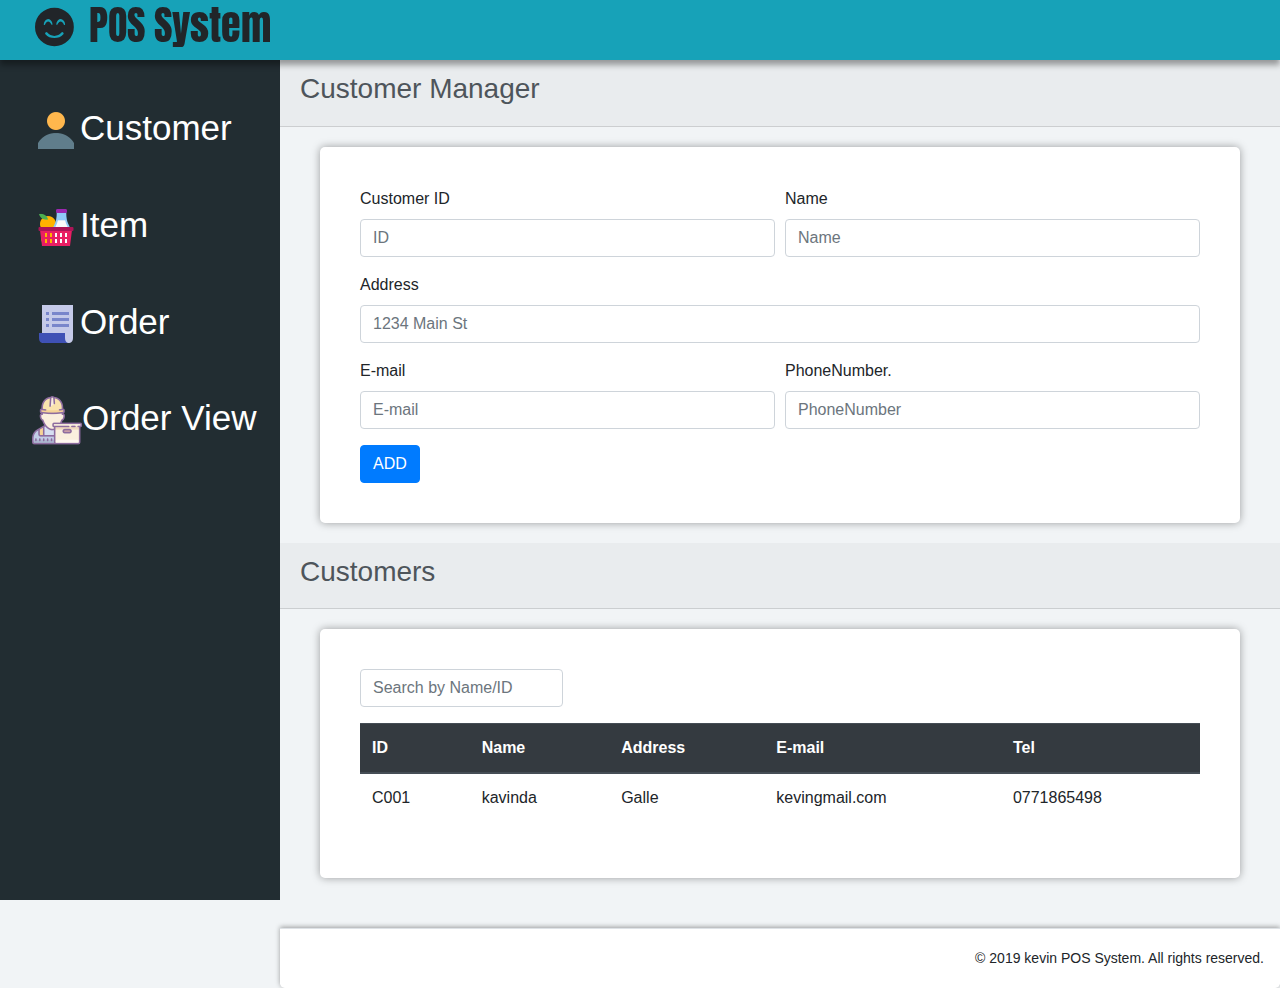
<file: customers.html>
<!DOCTYPE html>
<html lang="en">
<head>
    <meta charset="UTF-8">
    <title>customer</title>
    <link rel="stylesheet" href="css/bootstrap.min.css">
    <link rel="stylesheet" href="fontawesome-free-5.8.2-web/css/all.css">
    <link rel="stylesheet" href="css/style.css">
    <link rel="stylesheet" href="css/myStyke.css">
    <script src="js/jquery-3.4.1.min.js"></script>
    <link rel="stylesheet" href="https://use.fontawesome.com/releases/v5.8.2/css/all.css"
          integrity="sha384-oS3vJWv+0UjzBfQzYUhtDYW+Pj2yciDJxpsK1OYPAYjqT085Qq/1cq5FLXAZQ7Ay" crossorigin="anonymous">
    <style>
        @import url('https://fonts.googleapis.com/css?family=Anton&display=swap');
    </style>
</head>
<body>
<!-----------------nav_st------------------------------->
<nav class="navbar m_navbar fixed-top">
    <div id="logo">
        <div class="col-md-4" style="font-size: 40px;font-family: 'Anton', sans-serif;"><i class="fas fa-smile-beam"style="padding:15px"></i>POS System</div>

    </div>
    <div id="acc"></div>
</nav>
<div id="side_nav">

    <ul class="nav flex-column">
        <li class="nav-item" id="nav1">
            <a class="nav-link active" href="customers.html"><img src="image/Customer_48px.png" height="48" width="48"/>Customer</a>
        </li>
        <li class="nav-item" style="font-size: 35px">
            <a class="nav-link" href="items.html"><img src="image/Ingredients_48px.png" height="48" width="48"/>Item</a>
        </li>
        <li class="nav-item" style="font-size: 35px">
            <a class="nav-link" href="orders.html"><img src="image/Purchase Order_48px.png" height="48" width="48"/>Order</a>
        </li>
        <li class="nav-item" style="font-size: 35px">
            <a class="nav-link" href="reports.html"><img src="image/Supplier_50px.png" height="50" width="50"/>Order View</a>
        </li>
    </ul>

</div>
<!--------------------Body------------------------------>
<div class="m_content">
        <div class="card-header">
            <h3>Customer Manager</h3>
        </div>
        <div class="m_card">
            <form>
                <div class="form-row">
                    <div class="form-group col-md-6">
                        <label>Customer ID</label>
                        <input id="custID" type="text" class="form-control" placeholder="ID">
                    </div>
                    <div class="form-group col-md-6">
                        <label>Name</label>
                        <input id="name" type="text" class="form-control" placeholder="Name">
                    </div>
                </div>
                <div class="form-group">
                    <label>Address</label>
                    <input type="text" class="form-control" id="inputAddress" placeholder="1234 Main St">
                </div>
                <div class="form-row">
                    <div class="form-group col-md-6">
                        <label>E-mail</label>
                        <input id="email" type="email" class="form-control" placeholder="E-mail">
                    </div>
                    <div class="form-group col-md-6">
                        <label>PhoneNumber.</label>
                        <input id="tel" type="text" class="form-control" placeholder="PhoneNumber">
                    </div>
                </div>

                <button id="add" type="button" onclick="addRow()" class="btn btn-primary">ADD</button>
                <button id="update" onclick="updateRow()" type="button" class="btn btn-success">UPDATE</button>
                <button id="cancel" type="button" class="btn btn-secondary">CANCEL</button>
                <button id="delete" onclick="deleteRow(row)" type="button" class="btn btn-danger">DELETE</button>
            </form>
        </div>

        <div class="card-header">
            <h3>Customers</h3>
        </div>
        <div class="m_card">
            <form action="">
                <div class="form-row">
                    <div class="form-group col-3 float-left">
                        <input type="search" class="form-control" name="" id="" placeholder="Search by Name/ID">
                    </div>
                </div>
            </form>
            <table id="tbl" class="table table-hover">
                <thead class="thead-dark">
                <tr>
                    <th scope="col">ID</th>
                    <th scope="col">Name</th>
                    <th scope="col">Address</th>
                    <th scope="col">E-mail</th>
                    <th scope="col">Tel</th>
                </tr>
                </thead>
                <tbody>
                <tr onclick="displayRow(this)">
                    <td>C001</td>
                    <td>kavinda</td>
                    <td>Galle</td>
                    <td>kevingmail.com</td>
                    <td>0771865498</td>
                </tr>
                </tbody>
            </table>
        </div>

    <!-------------------------Footer------------------------->
    <footer class="modal-footer">
        <span>© 2019 kevin POS System. All rights reserved.</span>
    </footer>
</div>

<!-----------------------scripts------------------------>
<script src="js/bootstrap.min.js"></script>
<script src="js/myScripts.js"></script>
<script>
    $("#update").hide();
    $("#cancel").hide();
    $("#delete").hide();
</script>
</body>
</html>
</file>
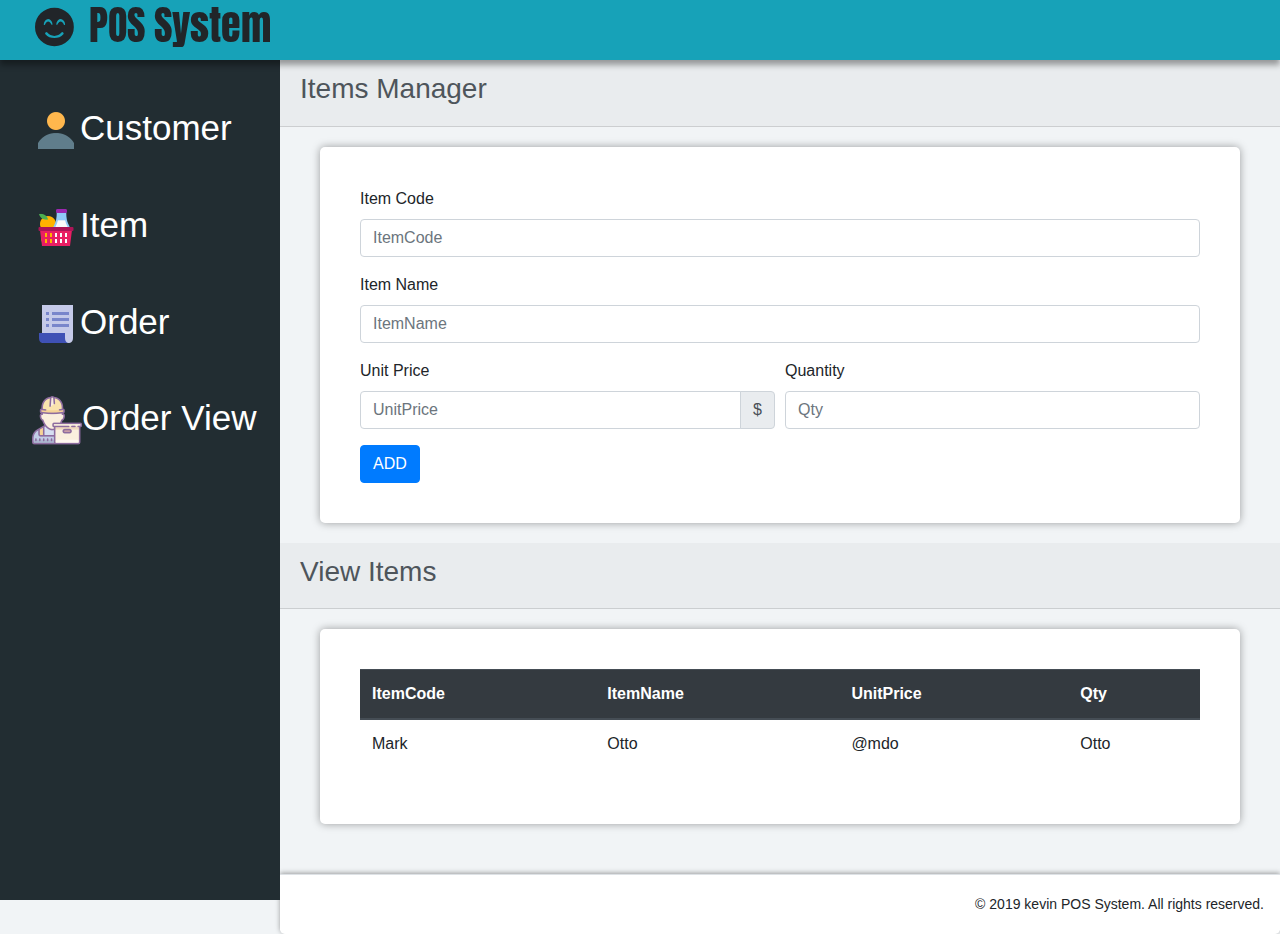
<file: items.html>
<!DOCTYPE html>
<html lang="en">
<head>
    <meta charset="UTF-8">
    <title>Items</title>
    <link rel="stylesheet" href="css/bootstrap.min.css">
    <link rel="stylesheet" href="fontawesome-free-5.8.2-web/css/all.css">
    <link rel="stylesheet" href="css/style.css">
    <link rel="stylesheet"href="css/myStyke.css">
    <script src="js/jquery-3.4.1.min.js"></script>
    <style>
        @import url('https://fonts.googleapis.com/css?family=Anton&display=swap');
    </style>
</head>
<body>
<!-----------------nav_st------------------------------->
<nav class="navbar m_navbar fixed-top">
    <div id="logo">
        <div class="col-md-4" style="font-size: 40px;font-family: 'Anton', sans-serif;"><i class="fas fa-smile-beam"style="padding:15px"></i>POS System</div>
    </div>
    <div id="acc"></div>
</nav>
<div id="side_nav">

    <ul class="nav flex-column">
        <li class="nav-item" id="nav1">
            <a class="nav-link active" href="customers.html"><img src="image/Customer_48px.png" height="48" width="48"/>Customer</a>
        </li>
        <li class="nav-item" style="font-size: 35px">
            <a class="nav-link" href="items.html"><img src="image/Ingredients_48px.png" height="48" width="48"/>Item</a>
        </li>
        <li class="nav-item" style="font-size: 35px">
            <a class="nav-link" href="orders.html"><img src="image/Purchase Order_48px.png" height="48" width="48"/>Order</a>
        </li>
        <li class="nav-item" style="font-size: 35px">
            <a class="nav-link" href="reports.html"><img src="image/Supplier_50px.png" height="50" width="50"/>Order View</a>
        </li>
    </ul>

</div>
<!--------------------Body------------------------------>
<div class="m_content">
    <div class="card-header">
        <h3>Items Manager</h3>
    </div>
    <div class="m_card">
        <form>

            <div class="form-group">
                <label>Item Code</label>
                <input type="text" class="form-control" placeholder="ItemCode">
            </div>
            <div class="form-group">
                <label>Item Name</label>
                <input type="text" class="form-control" placeholder="ItemName">
            </div>
            <div class="form-row">
                <div class="form-group col-md-6">
                    <label>Unit Price</label>
                    <div class="input-group">
                        <input type="text" class="form-control" placeholder="UnitPrice"
                               aria-label="Dollar amount (with dot and two decimal places)">
                        <div class="input-group-append">
                            <span class="input-group-text">$</span>
                        </div>
                    </div>
                </div>
                <div class="form-group col-md-6">
                    <label>Quantity</label>
                    <input type="text" name="qty" class="form-control" placeholder="Qty">
                </div>
            </div>


            <button id="add" type="button" onclick="addRow()" class="btn btn-primary">ADD</button>
            <button id="update" onclick="updateRow()" type="button" class="btn btn-success">UPDATE</button>
            <button id="cancel" type="button" class="btn btn-secondary">CANCEL</button>
            <button id="delete" onclick="deleteRow(row)" type="button" class="btn btn-danger">DELETE</button>
        </form>
    </div>

    <div class="card-header">
        <h3>View Items</h3>
    </div>
    <div class="m_card">
        <form action="">
            <div class="form-row">
            </div>
        </form>
        <table class="table table-hover">
            <thead class="thead-dark">
            <tr>
                <th scope="col">ItemCode</th>
                <th scope="col">ItemName</th>
                <th scope="col">UnitPrice</th>
                <th scope="col">Qty</th>
            </tr>
            </thead>
            <tbody>
            <tr>
                <td>Mark</td>
                <td>Otto</td>
                <td>@mdo</td>
                <td>Otto</td>
            </tr>
            </tbody>
        </table>
    </div>

    <!-------------------------Footer------------------------->
    <footer class="modal-footer">
        <span>© 2019 kevin POS System. All rights reserved.</span>
    </footer>
</div>

<!-----------------------scripts------------------------>
<script src="js/bootstrap.min.js"></script>
<script src="js/myScripts.js"></script>
<script>
    $("#update").hide();
    $("#cancel").hide();
    $("#delete").hide();
</script>
</body>
</html>
</file>
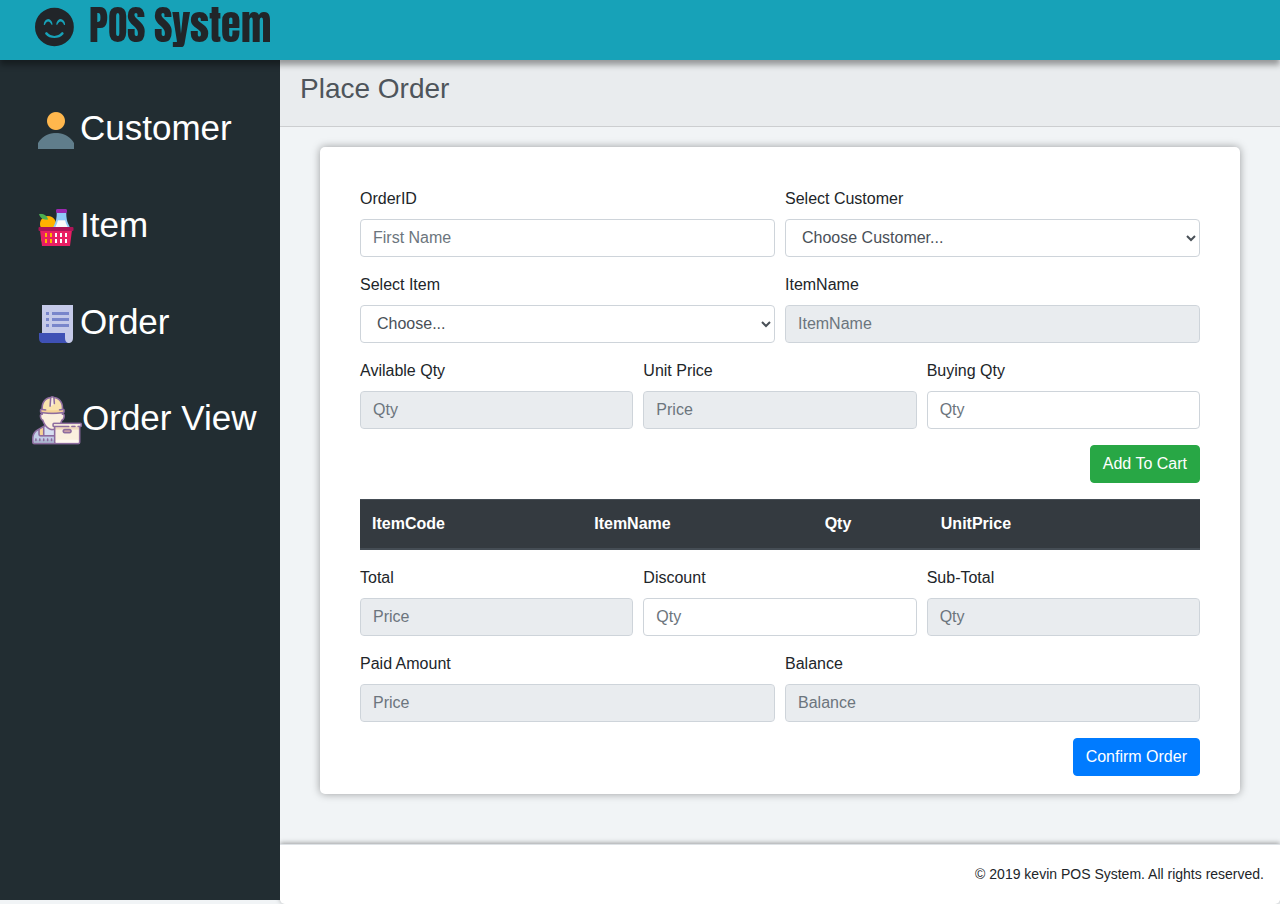
<file: orders.html>
<!DOCTYPE html>
<html lang="en">
<head>
    <meta charset="UTF-8">
    <title>Orders</title>
    <link rel="stylesheet" href="css/bootstrap.min.css">
    <link rel="stylesheet" href="fontawesome-free-5.8.2-web/css/all.css">
    <link rel="stylesheet" href="css/style.css">
    <link rel="stylesheet" href="css/myStyke.css">
    <script src="js/jquery-3.4.1.min.js"></script>
    <style>
        @import url('https://fonts.googleapis.com/css?family=Anton&display=swap');
    </style>
</head>
<body>
<!-----------------nav_st------------------------------->
<nav class="navbar m_navbar fixed-top">
    <div id="logo">
        <div class="col-md-4" style="font-size: 40px;font-family: 'Anton', sans-serif;"><i class="fas fa-smile-beam"style="padding:15px"></i>POS System</div>
    </div>
    <div id="acc"></div>
</nav>
<div id="side_nav">

    <ul class="nav flex-column">
        <li class="nav-item" id="nav1">
            <a class="nav-link active" href="customers.html"><img src="image/Customer_48px.png" height="48" width="48"/>Customer</a>
        </li>
        <li class="nav-item" style="font-size: 35px">
            <a class="nav-link" href="items.html"><img src="image/Ingredients_48px.png" height="48" width="48"/>Item</a>
        </li>
        <li class="nav-item" style="font-size: 35px">
            <a class="nav-link" href="orders.html"><img src="image/Purchase Order_48px.png" height="48" width="48"/>Order</a>
        </li>
        <li class="nav-item" style="font-size: 35px">
            <a class="nav-link" href="reports.html"><img src="image/Supplier_50px.png" height="50" width="50"/>Order View</a>
        </li>
    </ul>


</div>
<!--------------------Body------------------------------>
<div class="m_content">
        <div class="card-header">
            <h3>Place Order</h3>
        </div>
        <div class="m_card">
            <form id="order_form">
                <div class="form-row">
                    <div class="form-group col-md-6">
                        <label>OrderID</label>
                        <input type="text" class="form-control" placeholder="First Name">
                    </div>
                    <div class="form-group col-md-6">
                        <label>Select Customer</label>
                        <select id="cid"  class="form-control">
                            <option selected>Choose Customer...</option>
                        </select>
                    </div>
                </div>
                <div class="form-row">
                        <div class="form-group col-md-6">
                            <label>Select Item</label>
                            <select id="item"  class="form-control">
                                <option selected>Choose...</option>
                            </select>
                        </div>
                    <div class="form-group col-md-6">
                        <label>ItemName</label>
                        <input id="itemName" type="text" class="form-control" disabled placeholder="ItemName">
                    </div>
                </div>
                <div class="form-row">
                    <div class="form-group col">
                        <label>Avilable Qty</label>
                        <input id="avi_qty" type="text" disabled class="form-control" placeholder="Qty">
                    </div>
                    <div class="form-group col">
                        <label>Unit Price</label>
                        <input id="price" type="text" class="form-control" placeholder="Price" disabled>
                    </div>
                    <div class="form-group col">
                        <label>Buying Qty</label>
                        <input id="qty" type="text" class="form-control" placeholder="Qty">
                    </div>
                    <div class="form-group col-12">
                    <button id="addToCart" class="btn btn-success float-right" type="button">Add To Cart</button>
                    </div>
                </div>
                <table class="table table-hover">
                    <thead class="thead-dark">
                    <tr>
                        <th scope="col">ItemCode</th>
                        <th scope="col">ItemName</th>
                        <th scope="col">Qty</th>
                        <th scope="col">UnitPrice</th>
                        <th></th>
                    </tr>
                    </thead>
                    <tbody>
                    </tbody>
                </table>
                <div class="form-row">
                    <div class="form-group col">
                        <label>Total</label>
                        <input id="total" type="text" class="form-control" placeholder="Price" disabled>
                    </div>
                    <div class="form-group col">
                        <label>Discount</label>
                        <input id="discount" type="text" class="form-control" placeholder="Qty">
                    </div>
                    <div class="form-group col">
                        <label>Sub-Total</label>
                        <input id="sub-total" type="text" class="form-control" placeholder="Qty" disabled>
                    </div>
                </div>
                <div class="form-row">
                    <div class="form-group col">
                        <label>Paid Amount</label>
                        <input id="paid-amount" disabled type="text" class="form-control" placeholder="Price">
                    </div>
                    <div class="form-group col">
                        <label>Balance</label>
                        <input id="balance" type="text" class="form-control" placeholder="Balance" disabled>
                    </div>
                </div>

                <div class="form-group">
                <button type="button" id="confrm" class="btn btn-primary float-right">Confirm Order</button>
                </div>
            </form>
        </div>


    <!-------------------------Footer------------------------->
    <footer class="modal-footer">
        <span>© 2019 kevin POS System. All rights reserved.</span>
    </footer>
</div>

<!-----------------------scripts------------------------>
<script src="js/bootstrap.min.js"></script>
<script src="js/dataJS.js"></script>

</body>
</html>
</file>
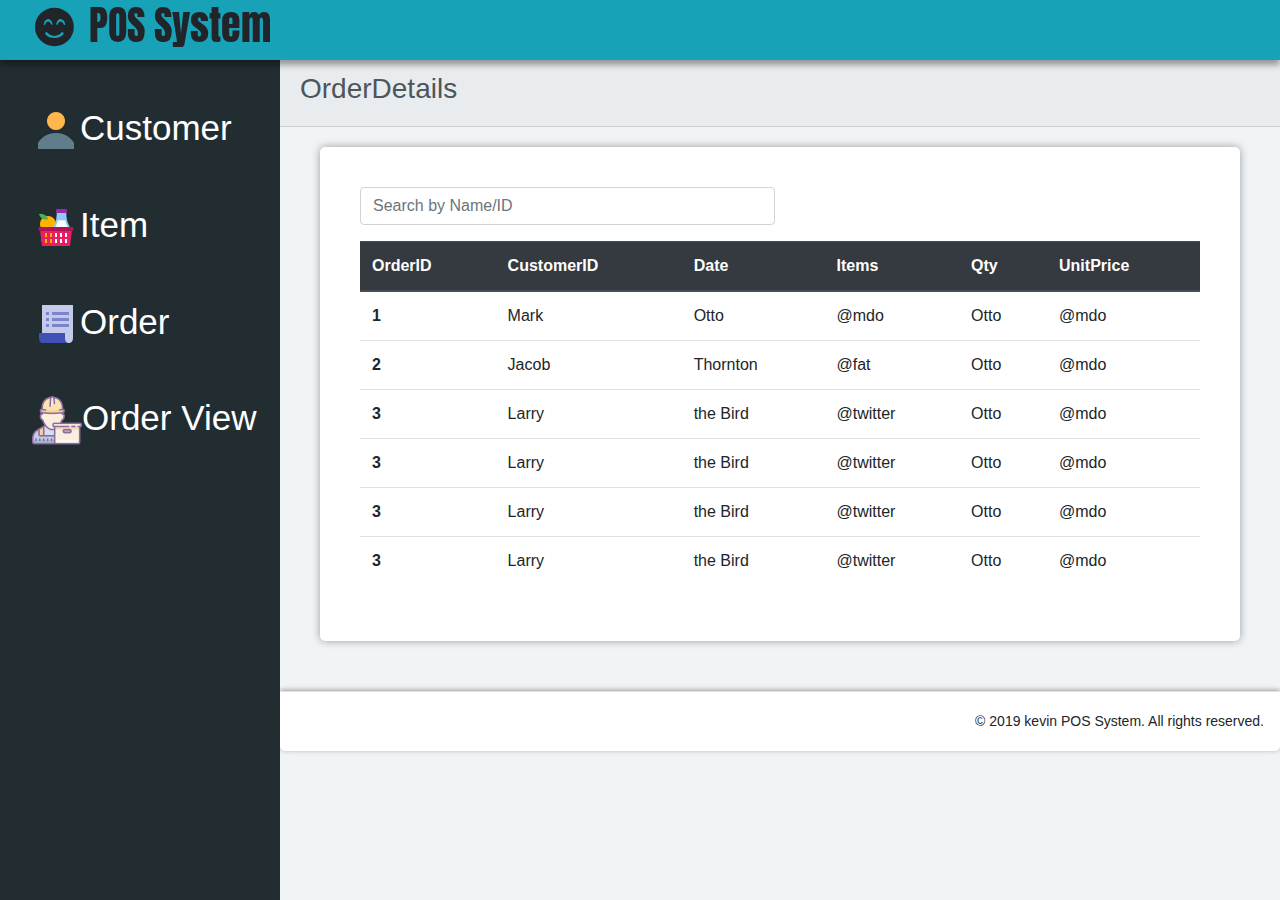
<file: reports.html>
<!DOCTYPE html>
<html lang="en">
<head>
    <meta charset="UTF-8">
    <title>Reports</title>
    <link rel="stylesheet" href="css/bootstrap.min.css">
    <link rel="stylesheet" href="fontawesome-free-5.8.2-web/css/all.css">
    <link rel="stylesheet" href="css/style.css">
    <link rel="stylesheet" href="css/myStyke.css">
    <style>
        @import url('https://fonts.googleapis.com/css?family=Anton&display=swap');
    </style>
</head>
<body>
<!-----------------nav_st------------------------------->
<nav class="navbar m_navbar fixed-top">
    <div id="logo">
        <div class="col-md-4" style="font-size: 40px;font-family: 'Anton', sans-serif;"><i class="fas fa-smile-beam"style="padding:15px"></i>POS System</div>
    </div>
    <div id="acc"></div>
</nav>
<div id="side_nav">

    <ul class="nav flex-column">
        <li class="nav-item" id="nav1">
            <a class="nav-link active" href="customers.html"><img src="image/Customer_48px.png" height="48" width="48"/>Customer</a>
        </li>
        <li class="nav-item" style="font-size: 35px">
            <a class="nav-link" href="items.html"><img src="image/Ingredients_48px.png" height="48" width="48"/>Item</a>
        </li>
        <li class="nav-item" style="font-size: 35px">
            <a class="nav-link" href="orders.html"><img src="image/Purchase Order_48px.png" height="48" width="48"/>Order</a>
        </li>
        <li class="nav-item" style="font-size: 35px">
            <a class="nav-link" href="reports.html"><img src="image/Supplier_50px.png" height="50" width="50"/>Order View</a>
        </li>
    </ul>


</div>
<!--------------------Body------------------------------>
<div class="m_content">
        <div class="card-header">
            <h3>OrderDetails</h3>
        </div>
        <div class="m_card">
            <form action="">
                <div class="form-row">
                    <div class="form-group col-6 float-left">
                        <input type="search" class="form-control" name="" id="" placeholder="Search by Name/ID">
                    </div>
                </div>
            </form>
            <table class="table table-hover">
                <thead class="thead-dark">
                <tr>
                    <th scope="col">OrderID</th>
                    <th scope="col">CustomerID</th>
                    <th scope="col">Date</th>
                    <th scope="col">Items</th>
                    <th scope="col">Qty</th>
                    <th scope="col">UnitPrice</th>
                </tr>
                </thead>
                <tbody>
                <tr>
                    <th scope="row">1</th>
                    <td>Mark</td>
                    <td>Otto</td>
                    <td>@mdo</td>
                    <td>Otto</td>
                    <td>@mdo</td>
                </tr>
                <tr>
                    <th scope="row">2</th>
                    <td>Jacob</td>
                    <td>Thornton</td>
                    <td>@fat</td>
                    <td>Otto</td>
                    <td>@mdo</td>
                </tr>
                <tr>
                    <th scope="row">3</th>
                    <td>Larry</td>
                    <td>the Bird</td>
                    <td>@twitter</td>
                    <td>Otto</td>
                    <td>@mdo</td>
                </tr>
                <tr>
                    <th scope="row">3</th>
                    <td>Larry</td>
                    <td>the Bird</td>
                    <td>@twitter</td>
                    <td>Otto</td>
                    <td>@mdo</td>
                </tr>
                <tr>
                    <th scope="row">3</th>
                    <td>Larry</td>
                    <td>the Bird</td>
                    <td>@twitter</td>
                    <td>Otto</td>
                    <td>@mdo</td>
                </tr>
                <tr>
                    <th scope="row">3</th>
                    <td>Larry</td>
                    <td>the Bird</td>
                    <td>@twitter</td>
                    <td>Otto</td>
                    <td>@mdo</td>
                </tr>
                </tbody>
            </table>
        </div>

    <!-------------------------Footer------------------------->
    <footer class="modal-footer">
        <span>© 2019 kevin POS System. All rights reserved.</span>
    </footer>
</div>

<!-----------------------scripts------------------------>
<script src="js/bootstrap.min.js"></script>
<script src=""></script>
</body>
</html>
</file>
<file: css/style.css>
body{
    background-color: #F1F4F6;
}
#logo{
    width: 1000px;
    height: 60px;
    position: absolute;
    bottom: 8px;
    left: 5px;
}
.navbar{
    background: #17a2b8;  /* fallback for old browsers */
    /*background: -webkit-linear-gradient(to right, #20c997, #218838, #138496, #ffc107);  !* Chrome 10-25, Safari 5.1-6 *!*/
    /*background: linear-gradient(to right, #667db6, #0082c8, #0082c8, #667db6); !* W3C, IE 10+/ Edge, Firefox 16+, Chrome 26+, Opera 12+, Safari 7+ *!*/
    box-shadow: 0px 5px 6px 0px rgba(0,0,0,0.36);
    position: fixed;
    width: 100%;
    height: 60px;
}
#side_nav{
    position: fixed;
    width: 280px;
    padding: 20px 8px;
    margin-top: 60px;
    top: 0;
    bottom: 0;
    left: 0;
    background-color: #222D32;
    z-index: 999;
}
#side_nav ul{
    list-style: none;
    padding: 0 12px;
    width: 100%;
}
#side_nav ul li{
    padding: 0;
    margin: 0;

}
#side_nav ul li a{
    display: block;
    color: white;
    padding: 10px 12px;
    width: 100%;
    margin: .75rem 0;
    border-radius: 5px;
    transition: all 0.5s;
}
#side_nav ul li a i{
    margin-right: 10px;
}
.m_active{
    background-color: #0082C8;
}
.m_content{
    margin-top: 60px;
    margin-left: 280px;
}
.m_card{
    background-color: white;
    padding: 40px;
    margin: 20px 40px;
    border-radius: 5px;
    box-shadow: 0px 0px 8px 0px rgba(0,0,0,0.36);
}
.m_content h3{
    color: #4e555b;
}
footer{
    width: 100%;
    height: 60px;
    position: relative;
    background-color: #ffffff;
    box-shadow: 0px -1px 5px 0px rgba(0,0,0,0.36);
    margin-top: 50px;
    font-size: 14px;
}
.small-box{
    border-radius: 5px;
    position: relative;
    display: block;
    margin-bottom: 20px;
    box-shadow: 0 1px 1px rgba(0,0,0,0.1);
}
.icon{
    position: absolute;
    top: -10px;
    right: 10px;
    z-index: 0;
    font-size: 90px;
    color: rgba(0,0,0,0.15);
}
.inner{
    padding: 20px;
}
.small-box h3{
    font-size: 38px;
    font-weight: bold;
    margin: 0 0 10px 0;
    white-space: nowrap;
    padding: 0;
    color: white;
}
.small-box p{
    font-size: 15px;
    color: white;
}
.color1{
    background: #2193b0;  /* fallback for old browsers */
    background: -webkit-linear-gradient(to right, #6dd5ed, #2193b0);  /* Chrome 10-25, Safari 5.1-6 */
    background: linear-gradient(to right, #6dd5ed, #2193b0); /* W3C, IE 10+/ Edge, Firefox 16+, Chrome 26+, Opera 12+, Safari 7+ */
}
.color2{
    background: #11998e;  /* fallback for old browsers */
    background: -webkit-linear-gradient(to right, #38ef7d, #11998e);  /* Chrome 10-25, Safari 5.1-6 */
    background: linear-gradient(to right, #38ef7d, #11998e); /* W3C, IE 10+/ Edge, Firefox 16+, Chrome 26+, Opera 12+, Safari 7+ */

}
.color3{
    background: #fc4a1a;  /* fallback for old browsers */
    background: -webkit-linear-gradient(to right, #f7b733, #fc4a1a);  /* Chrome 10-25, Safari 5.1-6 */
    background: linear-gradient(to right, #f7b733, #fc4a1a); /* W3C, IE 10+/ Edge, Firefox 16+, Chrome 26+, Opera 12+, Safari 7+ */
}
.color4{
    background: #7F00FF;  /* fallback for old browsers */
    background: -webkit-linear-gradient(to right, #E100FF, #7F00FF);  /* Chrome 10-25, Safari 5.1-6 */
    background: linear-gradient(to right, #E100FF, #7F00FF); /* W3C, IE 10+/ Edge, Firefox 16+, Chrome 26+, Opera 12+, Safari 7+ */
}
.m_shadow{
    border-radius: 5px;
    box-shadow: 0px 0px 8px 0px rgba(0,0,0,0.36);
    margin: 20px;
    padding: 10px;
    width: 100%;
}
@media all and (max-width: 768px){
    #side_nav{
        width: 100%;
        position: relative;
    }
    .m_content{
        margin-top: 0;
        margin-left: 0;
    }
}
a:hover{
    text-decoration: none;
}
#abc{
    position: absolute;
    top: 0;
    left: 0;
    z-index: 99999;
}
</file>
<file: css/myStyke.css>
#hover1{
    width: 100px;
}
#nav1{
    font-size: 35px;
    width: 500px;
    padding-bottom: 40px;
}
a:hover{
    /*background-color: ;*/
}

/*#customer{*/
    /*width: 150%;*/
    /*height:80%;*/
    /*background-color: #5a6268;*/
    /*position: absolute;*/
/*}*/
/*#content{*/
    /*top: 10%;*/
    /*left: 10%;*/
/*}*/
</file>
